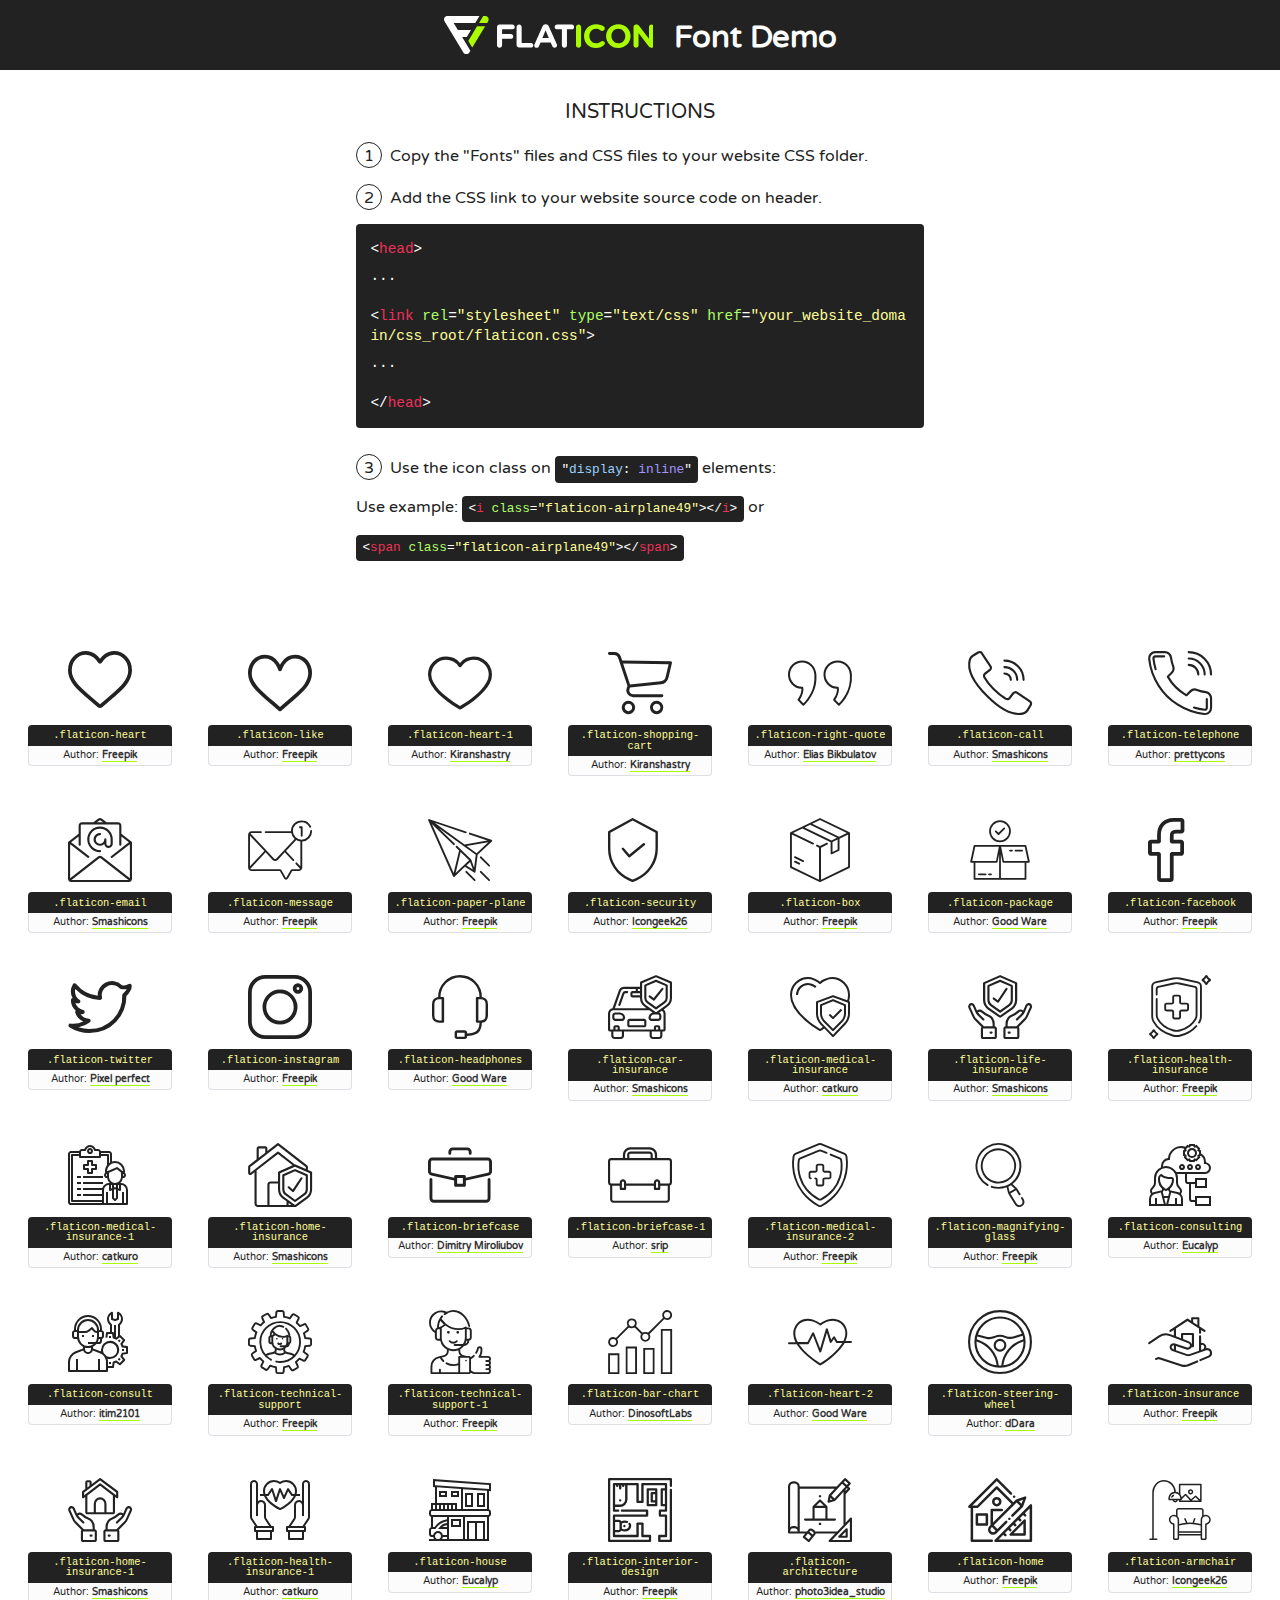
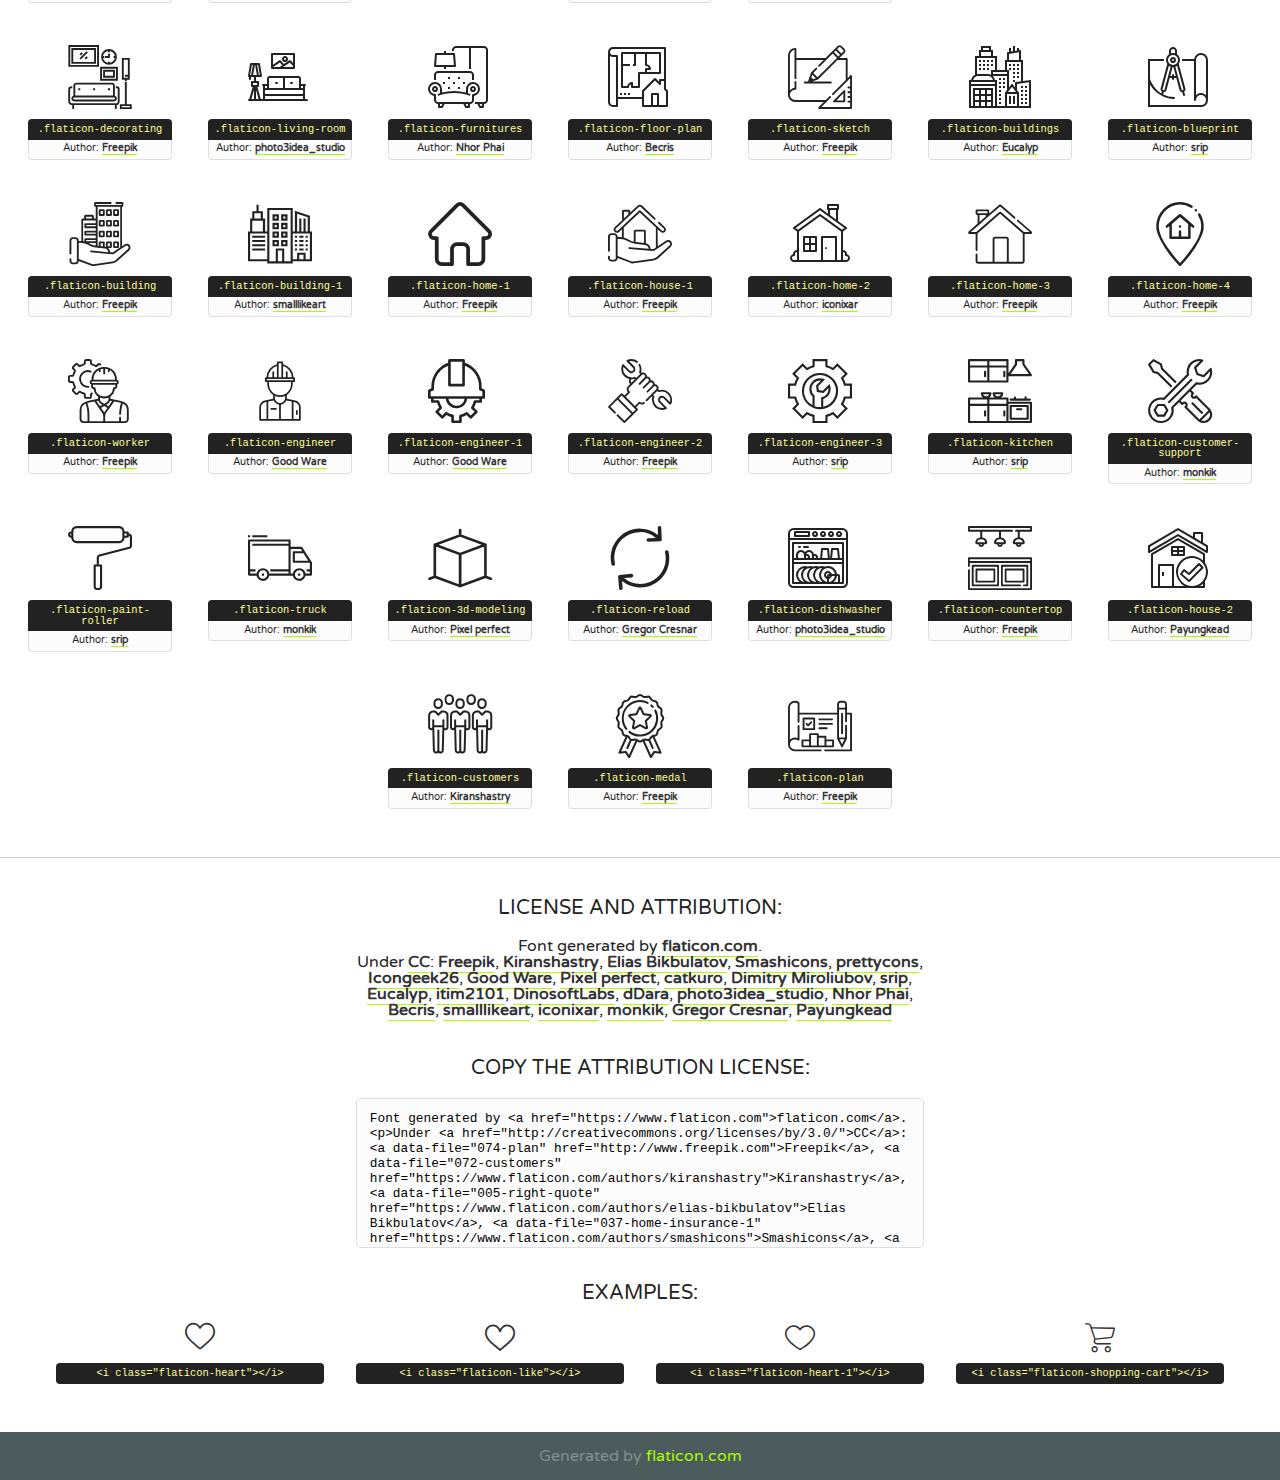
<file: assets/fonts/flaticon/flaticon.html>
<!DOCTYPE html>
<!--
  Flaticon icon font: Flaticon
  Creation date: 30/11/2021 12:19
-->
<html>
<!DOCTYPE html>
<html>

<head>
    <title>Flaticon WebFont</title>
    <link href="http://fonts.googleapis.com/css?family=Varela+Round" rel="stylesheet" type="text/css" />
    <link rel="stylesheet" type="text/css" href="flaticon.css">
    <meta charset="UTF-8">
    <style>
    html, body, div, span, applet, object, iframe,
    h1, h2, h3, h4, h5, h6, p, blockquote, pre,
    a, abbr, acronym, address, big, cite, code,
    del, dfn, em, img, ins, kbd, q, s, samp,
    small, strike, strong, sub, sup, tt, var,
    b, u, i, center,
    dl, dt, dd, ol, ul, li,
    fieldset, form, label, legend,
    table, caption, tbody, tfoot, thead, tr, th, td,
    article, aside, canvas, details, embed, 
    figure, figcaption, footer, header, hgroup, 
    menu, nav, output, ruby, section, summary,
    time, mark, audio, video {
        margin: 0;
        padding: 0;
        border: 0;
        font-size: 100%;
        font: inherit;
        vertical-align: baseline;
    }
    /* HTML5 display-role reset for older browsers */
    article, aside, details, figcaption, figure, 
    footer, header, hgroup, menu, nav, section {
        display: block;
    }
    body {
        line-height: 1;
    }
    ol, ul {
        list-style: none;
    }
    blockquote, q {
        quotes: none;
    }
    blockquote:before, blockquote:after,
    q:before, q:after {
        content: '';
        content: none;
    }
    table {
        border-collapse: collapse;
        border-spacing: 0;
    }
    body {
        font-family: 'Varela Round', Helvetica, Arial, sans-serif;
        font-size: 16px;
        color: #222;
    }
    a {
        color: #333;
        border-bottom: 1px solid #a9fd00;
        font-weight: bold;
        text-decoration: none;
    }
    * {
        -moz-box-sizing: border-box;
        -webkit-box-sizing: border-box;
        box-sizing: border-box;
        margin: 0;
        padding: 0;
    }
    [class^="flaticon-"]:before, [class*=" flaticon-"]:before, [class^="flaticon-"]:after, [class*=" flaticon-"]:after {
        font-family: Flaticon;
        font-size: 30px;
        font-style: normal;
        margin-left: 20px;
        color: #333;
    }
    .wrapper {
        max-width: 600px;
        margin: auto;
        padding: 0 1em;
    }
    .title {
        font-size: 1.25em;
        text-align: center;
        margin-bottom: 1em;
        text-transform: uppercase;
    }
    header {
        text-align: center;
        background-color: #222;
        color: #fff;
        padding: 1em;
    }
    header .logo {
        width: 210px;
        height: 38px;
        display: inline-block;
        vertical-align: middle;
        margin-right: 1em;
        border: none;
    }
    header strong {
        font-size: 1.95em;
        font-weight: bold;
        vertical-align: middle;
        margin-top: 5px;
        display: inline-block;
    }
    .demo {
        margin: 2em auto;
        line-height: 1.25em;
    }
    .demo ul li {
        margin-bottom: 1em;
    }
    .demo ul li .num {
        color: #222;
        border-radius: 20px;
        display: inline-block;
        width: 26px;
        padding: 3px;
        height: 26px;
        text-align: center;
        margin-right: 0.5em;
        border: 1px solid #222;
    }
    .demo ul li code {
        background-color: #222;
        border-radius: 4px;
        padding: 0.25em 0.5em;
        display: inline-block;
        color: #fff;
        font-family: Consolas,Monaco,Lucida Console,Liberation Mono,DejaVu Sans Mono,Bitstream Vera Sans Mono,Courier New, monospace;
        font-weight: lighter;
        margin-top: 1em;
        font-size: 0.8em;
        word-break: break-all;
    }
    .demo ul li code.big {
        padding: 1em;
        font-size: 0.9em;
    }
    .demo ul li code .red {
        color: #EF3159;
    }
    .demo ul li code .green {
        color: #ACFF65;
    }
    .demo ul li code .yellow {
        color: #FFFF99;
    }
    .demo ul li code .blue {
        color: #99D3FF;
    }
    .demo ul li code .purple {
        color: #A295FF;
    }
    .demo ul li code .dots {
        margin-top: 0.5em;
        display: block;
    }
    #glyphs {
        border-bottom: 1px solid #ccc;
        padding: 2em 0;
        text-align: center;
    }
    .glyph {
        display: inline-block;
        width: 9em;
        margin: 1em;
        text-align: center;
        vertical-align: top;
        background: #FFF;
    }
    .glyph .glyph-icon {
        padding: 10px;
        display: block;
        font-family:"Flaticon";
        font-size: 64px;
        line-height: 1;
    }
    .glyph .glyph-icon:before {
        font-size: 64px;
        color: #222;
        margin-left: 0;
    }
    .class-name {
        font-size: 0.65em;
        background-color: #222;
        color: #fff;
        border-radius: 4px 4px 0 0;
        padding: 0.5em;
        color: #FFFF99;
        font-family: Consolas,Monaco,Lucida Console,Liberation Mono,DejaVu Sans Mono,Bitstream Vera Sans Mono,Courier New, monospace;
    }
    .author-name {
        font-size: 0.6em;
        background-color: #fcfcfd;
        border: 1px solid #DEDEE4;
        border-top: 0;
        border-radius: 0 0 4px 4px;
        padding: 0.5em;
    }
    .class-name:last-child {
        font-size: 10px;
        color:#888;
    }
    .class-name:last-child a {
        font-size: 10px;
        color:#555;
    }
    .class-name:last-child a:hover {
        color:#a9fd00;
    }
    .glyph > input {
        display: block;
        width: 100px;
        margin: 5px auto;
        text-align: center;
        font-size: 12px;
        cursor: text;
    }
    .glyph > input.icon-input {
        font-family:"Flaticon";
        font-size: 16px;
        margin-bottom: 10px;
    }
    .attribution .title {
        margin-top: 2em;
    }
    .attribution textarea {
        background-color: #fcfcfd;
        padding: 1em;
        border: none;
        box-shadow: none;
        border: 1px solid #DEDEE4;
        border-radius: 4px;
        resize: none;
        width: 100%;
        height: 150px;
        font-size: 0.8em;
        font-family: Consolas,Monaco,Lucida Console,Liberation Mono,DejaVu Sans Mono,Bitstream Vera Sans Mono,Courier New, monospace;
        -webkit-appearance: none;
    }
    .iconsuse {
        margin: 2em auto;
        text-align: center;
        max-width: 1200px;
    }
    .iconsuse:after {
        content: '';
        display: table;
        clear: both;
    }
    .iconsuse .image {
        float: left;
        width: 25%;
        padding: 0 1em;
    }
    .iconsuse .image p {
        margin-bottom: 1em;
    }
    .iconsuse .image span {
        display: block;
        font-size: 0.65em;
        background-color: #222;
        color: #fff;
        border-radius: 4px;
        padding: 0.5em;
        color: #FFFF99;
        margin-top: 1em;
        font-family: Consolas,Monaco,Lucida Console,Liberation Mono,DejaVu Sans Mono,Bitstream Vera Sans Mono,Courier New, monospace;
    }
    #footer {
        text-align: center;
        background-color: #4C5B5C;
        color: #7c9192;
        padding: 1em;
    }
    #footer a {
        border: none;
        color: #a9fd00;
        font-weight: normal;
    }
    @media (max-width: 960px) {
        .iconsuse .image {
            width: 50%;
        }
    }
    @media (max-width: 560px) {
        .iconsuse .image {
            width: 100%;
        }
    }
    </style>
</head>

<body class="characters-off">

    <header>
        <a href="https://www.flaticon.com" target="_blank" class="logo">
            <svg version="1.1" xmlns="http://www.w3.org/2000/svg" xmlns:xlink="http://www.w3.org/1999/xlink" xmlns:a="http://ns.adobe.com/AdobeSVGViewerExtensions/3.0/" viewBox="0 0 560.875 102.036" enable-background="new 0 0 560.875 102.036" xml:space="preserve">
                <defs>
                </defs>
                <g>
                    <g class="letters">
                        <path fill="#ffffff" d="M141.596,29.675c0-3.777,2.985-6.767,6.764-6.767h34.438c3.426,0,6.15,2.728,6.15,6.15
                        c0,3.43-2.724,6.149-6.15,6.149h-27.674v13.091h23.719c3.429,0,6.151,2.724,6.151,6.15c0,3.43-2.723,6.149-6.151,6.149h-23.719
                        v17.574c0,3.773-2.986,6.761-6.764,6.761c-3.779,0-6.764-2.989-6.764-6.761V29.675z"></path>
                        <path fill="#ffffff" d="M193.844,29.149c0-3.781,2.985-6.767,6.764-6.767c3.776,0,6.763,2.985,6.763,6.767v42.957h25.039
                        c3.426,0,6.149,2.726,6.149,6.153c0,3.425-2.723,6.15-6.149,6.15h-31.802c-3.779,0-6.764-2.986-6.764-6.768V29.149z"></path>
                        <path fill="#ffffff" d="M241.891,75.71l21.438-48.407c1.492-3.341,4.215-5.357,7.906-5.357h0.792
                        c3.686,0,6.323,2.017,7.815,5.357l21.439,48.407c0.436,0.967,0.701,1.845,0.701,2.723c0,3.602-2.809,6.501-6.414,6.501
                        c-3.161,0-5.269-1.845-6.499-4.655l-4.132-9.661h-27.059l-4.301,10.102c-1.144,2.631-3.426,4.214-6.237,4.214
                        c-3.517,0-6.24-2.81-6.24-6.325C241.1,77.64,241.451,76.677,241.891,75.71z M279.932,58.666l-8.521-20.297l-8.526,20.297H279.932
                        z"></path>
                        <path fill="#ffffff" d="M314.864,35.387H301.86c-3.429,0-6.239-2.813-6.239-6.238c0-3.429,2.811-6.24,6.239-6.24h39.533
                        c3.426,0,6.237,2.811,6.237,6.24c0,3.425-2.811,6.238-6.237,6.238h-13.001v42.785c0,3.773-2.99,6.761-6.764,6.761
                        c-3.779,0-6.764-2.989-6.764-6.761V35.387z"></path>
                        <path fill="#A9FD00" d="M352.615,29.149c0-3.781,2.985-6.767,6.767-6.767c3.774,0,6.761,2.985,6.761,6.767v49.024
                        c0,3.773-2.987,6.761-6.761,6.761c-3.781,0-6.767-2.989-6.767-6.761V29.149z"></path>
                        <path fill="#A9FD00" d="M374.132,53.836v-0.179c0-17.481,13.178-31.801,32.065-31.801c9.22,0,15.459,2.458,20.557,6.238
                        c1.402,1.054,2.637,2.985,2.637,5.357c0,3.692-2.985,6.59-6.681,6.59c-1.845,0-3.071-0.702-4.044-1.319
                        c-3.776-2.813-7.729-4.393-12.562-4.393c-10.364,0-17.831,8.611-17.831,19.154v0.173c0,10.542,7.291,19.329,17.831,19.329
                        c5.715,0,9.492-1.756,13.359-4.834c1.049-0.874,2.458-1.491,4.039-1.491c3.429,0,6.325,2.813,6.325,6.236
                        c0,2.106-1.056,3.78-2.282,4.834c-5.539,4.834-12.036,7.733-21.878,7.733C387.572,85.464,374.132,71.493,374.132,53.836z"></path>
                        <path fill="#A9FD00" d="M433.009,53.836v-0.179c0-17.481,13.79-31.801,32.766-31.801c18.981,0,32.592,14.143,32.592,31.628v0.173
                        c0,17.483-13.785,31.807-32.769,31.807C446.625,85.464,433.009,71.32,433.009,53.836z M484.224,53.836v-0.179
                        c0-10.539-7.725-19.326-18.626-19.326c-10.893,0-18.449,8.611-18.449,19.154v0.173c0,10.542,7.73,19.329,18.626,19.329
                        C476.676,72.986,484.224,64.378,484.224,53.836z"></path>
                        <path fill="#A9FD00" d="M506.233,29.321c0-3.774,2.99-6.763,6.767-6.763h1.401c3.252,0,5.183,1.583,7.029,3.953l26.093,34.265
                        V29.059c0-3.692,2.99-6.677,6.681-6.677c3.683,0,6.671,2.985,6.671,6.677v48.934c0,3.78-2.987,6.765-6.764,6.765h-0.436
                        c-3.257,0-5.188-1.581-7.034-3.953l-27.056-35.492v32.944c0,3.687-2.985,6.676-6.678,6.676c-3.683,0-6.673-2.989-6.673-6.676
                        V29.321z"></path>
                    </g>
                    <g class="insignia">
                        <path fill="#ffffff" d="M48.372,56.137h12.517l11.156-18.537H37.186L25.688,18.539h57.825L94.668,0H9.271
                        C5.925,0,2.842,1.801,1.198,4.716c-1.644,2.907-1.593,6.482,0.134,9.343l50.38,83.501c1.678,2.781,4.689,4.476,7.938,4.476
                        c3.246,0,6.257-1.695,7.935-4.476l2.898-4.804L48.372,56.137z"></path>
                        <g class="i">
                            <path fill="#A9FD00" d="M93.575,18.539h0.031v0.004l21.652,0.004l2.705-4.488c1.727-2.861,1.778-6.436,0.133-9.343
                            C116.454,1.801,113.371,0,110.026,0h-5.294L93.575,18.539z"></path>
                            <polygon fill="#A9FD00" points="88.291,27.356 64.725,66.486 75.519,84.404 109.942,27.356"></polygon>
                        </g>
                    </g>
                </g>
            </svg>
        </a>
        <strong>Font Demo</strong>
    </header>


    <section class="demo wrapper">

        <p class="title">Instructions</p>

        <ul>
            <li>
                <span class="num">1</span>Copy the "Fonts" files and CSS files to your website CSS folder.
            </li>
            <li>
                <span class="num">2</span>Add the CSS link to your website source code on header.
                <code class="big">
                    &lt;<span class="red">head</span>&gt;
                    <br/><span class="dots">...</span>
                    <br/>&lt;<span class="red">link</span> <span class="green">rel</span>=<span class="yellow">"stylesheet"</span> <span class="green">type</span>=<span class="yellow">"text/css"</span> <span class="green">href</span>=<span class="yellow">"your_website_domain/css_root/flaticon.css"</span>&gt;
                    <br/><span class="dots">...</span>
                    <br/>&lt;/<span class="red">head</span>&gt;
                </code>
            </li>

            <li>
                <p>
                    <span class="num">3</span>Use the icon class on <code>"<span class="blue">display</span>:<span class="purple"> inline</span>"</code> elements:
                    <br />
                    Use example: <code>&lt;<span class="red">i</span> <span class="green">class</span>=<span class="yellow">&quot;flaticon-airplane49&quot;</span>&gt;&lt;/<span class="red">i</span>&gt;</code> or <code>&lt;<span class="red">span</span> <span class="green">class</span>=<span class="yellow">&quot;flaticon-airplane49&quot;</span>&gt;&lt;/<span class="red">span</span>&gt;</code>
            </li>
        </ul>

    </section>




   <section id="glyphs">          
    
      
        <div class="glyph"><div class="glyph-icon flaticon-heart"></div>
            <div class="class-name">.flaticon-heart</div>
            <div class="author-name">Author: <a data-file="001-heart" href="http://www.freepik.com">Freepik</a> </div> 
        </div>        
        
        <div class="glyph"><div class="glyph-icon flaticon-like"></div>
            <div class="class-name">.flaticon-like</div>
            <div class="author-name">Author: <a data-file="002-like" href="http://www.freepik.com">Freepik</a> </div> 
        </div>        
        
        <div class="glyph"><div class="glyph-icon flaticon-heart-1"></div>
            <div class="class-name">.flaticon-heart-1</div>
            <div class="author-name">Author: <a data-file="003-heart-1" href="https://www.flaticon.com/authors/kiranshastry">Kiranshastry</a> </div> 
        </div>        
        
        <div class="glyph"><div class="glyph-icon flaticon-shopping-cart"></div>
            <div class="class-name">.flaticon-shopping-cart</div>
            <div class="author-name">Author: <a data-file="004-shopping-cart" href="https://www.flaticon.com/authors/kiranshastry">Kiranshastry</a> </div> 
        </div>        
        
        <div class="glyph"><div class="glyph-icon flaticon-right-quote"></div>
            <div class="class-name">.flaticon-right-quote</div>
            <div class="author-name">Author: <a data-file="005-right-quote" href="https://www.flaticon.com/authors/elias-bikbulatov">Elias Bikbulatov</a> </div> 
        </div>        
        
        <div class="glyph"><div class="glyph-icon flaticon-call"></div>
            <div class="class-name">.flaticon-call</div>
            <div class="author-name">Author: <a data-file="006-call" href="https://www.flaticon.com/authors/smashicons">Smashicons</a> </div> 
        </div>        
        
        <div class="glyph"><div class="glyph-icon flaticon-telephone"></div>
            <div class="class-name">.flaticon-telephone</div>
            <div class="author-name">Author: <a data-file="007-telephone" href="https://www.flaticon.com/authors/prettycons">prettycons</a> </div> 
        </div>        
        
        <div class="glyph"><div class="glyph-icon flaticon-email"></div>
            <div class="class-name">.flaticon-email</div>
            <div class="author-name">Author: <a data-file="008-email" href="https://www.flaticon.com/authors/smashicons">Smashicons</a> </div> 
        </div>        
        
        <div class="glyph"><div class="glyph-icon flaticon-message"></div>
            <div class="class-name">.flaticon-message</div>
            <div class="author-name">Author: <a data-file="009-message" href="http://www.freepik.com">Freepik</a> </div> 
        </div>        
        
        <div class="glyph"><div class="glyph-icon flaticon-paper-plane"></div>
            <div class="class-name">.flaticon-paper-plane</div>
            <div class="author-name">Author: <a data-file="010-paper-plane" href="http://www.freepik.com">Freepik</a> </div> 
        </div>        
        
        <div class="glyph"><div class="glyph-icon flaticon-security"></div>
            <div class="class-name">.flaticon-security</div>
            <div class="author-name">Author: <a data-file="011-security" href="https://www.flaticon.com/authors/icongeek26">Icongeek26</a> </div> 
        </div>        
        
        <div class="glyph"><div class="glyph-icon flaticon-box"></div>
            <div class="class-name">.flaticon-box</div>
            <div class="author-name">Author: <a data-file="012-box" href="http://www.freepik.com">Freepik</a> </div> 
        </div>        
        
        <div class="glyph"><div class="glyph-icon flaticon-package"></div>
            <div class="class-name">.flaticon-package</div>
            <div class="author-name">Author: <a data-file="013-package" href="https://www.flaticon.com/authors/good-ware">Good Ware</a> </div> 
        </div>        
        
        <div class="glyph"><div class="glyph-icon flaticon-facebook"></div>
            <div class="class-name">.flaticon-facebook</div>
            <div class="author-name">Author: <a data-file="014-facebook" href="http://www.freepik.com">Freepik</a> </div> 
        </div>        
        
        <div class="glyph"><div class="glyph-icon flaticon-twitter"></div>
            <div class="class-name">.flaticon-twitter</div>
            <div class="author-name">Author: <a data-file="015-twitter" href="https://www.flaticon.com/authors/pixel-perfect">Pixel perfect</a> </div> 
        </div>        
        
        <div class="glyph"><div class="glyph-icon flaticon-instagram"></div>
            <div class="class-name">.flaticon-instagram</div>
            <div class="author-name">Author: <a data-file="016-instagram" href="http://www.freepik.com">Freepik</a> </div> 
        </div>        
        
        <div class="glyph"><div class="glyph-icon flaticon-headphones"></div>
            <div class="class-name">.flaticon-headphones</div>
            <div class="author-name">Author: <a data-file="017-headphones" href="https://www.flaticon.com/authors/good-ware">Good Ware</a> </div> 
        </div>        
        
        <div class="glyph"><div class="glyph-icon flaticon-car-insurance"></div>
            <div class="class-name">.flaticon-car-insurance</div>
            <div class="author-name">Author: <a data-file="019-car-insurance" href="https://www.flaticon.com/authors/smashicons">Smashicons</a> </div> 
        </div>        
        
        <div class="glyph"><div class="glyph-icon flaticon-medical-insurance"></div>
            <div class="class-name">.flaticon-medical-insurance</div>
            <div class="author-name">Author: <a data-file="020-medical-insurance" href="https://www.flaticon.com/authors/catkuro">catkuro</a> </div> 
        </div>        
        
        <div class="glyph"><div class="glyph-icon flaticon-life-insurance"></div>
            <div class="class-name">.flaticon-life-insurance</div>
            <div class="author-name">Author: <a data-file="021-life-insurance" href="https://www.flaticon.com/authors/smashicons">Smashicons</a> </div> 
        </div>        
        
        <div class="glyph"><div class="glyph-icon flaticon-health-insurance"></div>
            <div class="class-name">.flaticon-health-insurance</div>
            <div class="author-name">Author: <a data-file="022-health-insurance" href="http://www.freepik.com">Freepik</a> </div> 
        </div>        
        
        <div class="glyph"><div class="glyph-icon flaticon-medical-insurance-1"></div>
            <div class="class-name">.flaticon-medical-insurance-1</div>
            <div class="author-name">Author: <a data-file="023-medical-insurance-1" href="https://www.flaticon.com/authors/catkuro">catkuro</a> </div> 
        </div>        
        
        <div class="glyph"><div class="glyph-icon flaticon-home-insurance"></div>
            <div class="class-name">.flaticon-home-insurance</div>
            <div class="author-name">Author: <a data-file="024-home-insurance" href="https://www.flaticon.com/authors/smashicons">Smashicons</a> </div> 
        </div>        
        
        <div class="glyph"><div class="glyph-icon flaticon-briefcase"></div>
            <div class="class-name">.flaticon-briefcase</div>
            <div class="author-name">Author: <a data-file="025-briefcase" href="https://www.flaticon.com/authors/dimitry-miroliubov">Dimitry Miroliubov</a> </div> 
        </div>        
        
        <div class="glyph"><div class="glyph-icon flaticon-briefcase-1"></div>
            <div class="class-name">.flaticon-briefcase-1</div>
            <div class="author-name">Author: <a data-file="026-briefcase-1" href="https://www.flaticon.com/authors/srip">srip</a> </div> 
        </div>        
        
        <div class="glyph"><div class="glyph-icon flaticon-medical-insurance-2"></div>
            <div class="class-name">.flaticon-medical-insurance-2</div>
            <div class="author-name">Author: <a data-file="027-medical-insurance-2" href="http://www.freepik.com">Freepik</a> </div> 
        </div>        
        
        <div class="glyph"><div class="glyph-icon flaticon-magnifying-glass"></div>
            <div class="class-name">.flaticon-magnifying-glass</div>
            <div class="author-name">Author: <a data-file="028-magnifying-glass" href="http://www.freepik.com">Freepik</a> </div> 
        </div>        
        
        <div class="glyph"><div class="glyph-icon flaticon-consulting"></div>
            <div class="class-name">.flaticon-consulting</div>
            <div class="author-name">Author: <a data-file="029-consulting" href="https://www.flaticon.com/authors/eucalyp">Eucalyp</a> </div> 
        </div>        
        
        <div class="glyph"><div class="glyph-icon flaticon-consult"></div>
            <div class="class-name">.flaticon-consult</div>
            <div class="author-name">Author: <a data-file="030-consult" href="https://www.flaticon.com/authors/itim2101">itim2101</a> </div> 
        </div>        
        
        <div class="glyph"><div class="glyph-icon flaticon-technical-support"></div>
            <div class="class-name">.flaticon-technical-support</div>
            <div class="author-name">Author: <a data-file="031-technical-support" href="http://www.freepik.com">Freepik</a> </div> 
        </div>        
        
        <div class="glyph"><div class="glyph-icon flaticon-technical-support-1"></div>
            <div class="class-name">.flaticon-technical-support-1</div>
            <div class="author-name">Author: <a data-file="032-technical-support-1" href="http://www.freepik.com">Freepik</a> </div> 
        </div>        
        
        <div class="glyph"><div class="glyph-icon flaticon-bar-chart"></div>
            <div class="class-name">.flaticon-bar-chart</div>
            <div class="author-name">Author: <a data-file="033-bar-chart" href="https://www.flaticon.com/authors/dinosoftlabs">DinosoftLabs</a> </div> 
        </div>        
        
        <div class="glyph"><div class="glyph-icon flaticon-heart-2"></div>
            <div class="class-name">.flaticon-heart-2</div>
            <div class="author-name">Author: <a data-file="034-heart-2" href="https://www.flaticon.com/authors/good-ware">Good Ware</a> </div> 
        </div>        
        
        <div class="glyph"><div class="glyph-icon flaticon-steering-wheel"></div>
            <div class="class-name">.flaticon-steering-wheel</div>
            <div class="author-name">Author: <a data-file="035-steering-wheel" href="https://www.flaticon.com/authors/ddara">dDara</a> </div> 
        </div>        
        
        <div class="glyph"><div class="glyph-icon flaticon-insurance"></div>
            <div class="class-name">.flaticon-insurance</div>
            <div class="author-name">Author: <a data-file="036-insurance" href="http://www.freepik.com">Freepik</a> </div> 
        </div>        
        
        <div class="glyph"><div class="glyph-icon flaticon-home-insurance-1"></div>
            <div class="class-name">.flaticon-home-insurance-1</div>
            <div class="author-name">Author: <a data-file="037-home-insurance-1" href="https://www.flaticon.com/authors/smashicons">Smashicons</a> </div> 
        </div>        
        
        <div class="glyph"><div class="glyph-icon flaticon-health-insurance-1"></div>
            <div class="class-name">.flaticon-health-insurance-1</div>
            <div class="author-name">Author: <a data-file="038-health-insurance-1" href="https://www.flaticon.com/authors/catkuro">catkuro</a> </div> 
        </div>        
        
        <div class="glyph"><div class="glyph-icon flaticon-house"></div>
            <div class="class-name">.flaticon-house</div>
            <div class="author-name">Author: <a data-file="039-house" href="https://www.flaticon.com/authors/eucalyp">Eucalyp</a> </div> 
        </div>        
        
        <div class="glyph"><div class="glyph-icon flaticon-interior-design"></div>
            <div class="class-name">.flaticon-interior-design</div>
            <div class="author-name">Author: <a data-file="040-interior-design" href="http://www.freepik.com">Freepik</a> </div> 
        </div>        
        
        <div class="glyph"><div class="glyph-icon flaticon-architecture"></div>
            <div class="class-name">.flaticon-architecture</div>
            <div class="author-name">Author: <a data-file="041-architecture" href="https://www.flaticon.com/authors/photo3idea-studio">photo3idea_studio</a> </div> 
        </div>        
        
        <div class="glyph"><div class="glyph-icon flaticon-home"></div>
            <div class="class-name">.flaticon-home</div>
            <div class="author-name">Author: <a data-file="042-home" href="http://www.freepik.com">Freepik</a> </div> 
        </div>        
        
        <div class="glyph"><div class="glyph-icon flaticon-armchair"></div>
            <div class="class-name">.flaticon-armchair</div>
            <div class="author-name">Author: <a data-file="043-armchair" href="https://www.flaticon.com/authors/icongeek26">Icongeek26</a> </div> 
        </div>        
        
        <div class="glyph"><div class="glyph-icon flaticon-decorating"></div>
            <div class="class-name">.flaticon-decorating</div>
            <div class="author-name">Author: <a data-file="044-decorating" href="http://www.freepik.com">Freepik</a> </div> 
        </div>        
        
        <div class="glyph"><div class="glyph-icon flaticon-living-room"></div>
            <div class="class-name">.flaticon-living-room</div>
            <div class="author-name">Author: <a data-file="045-living-room" href="https://www.flaticon.com/authors/photo3idea-studio">photo3idea_studio</a> </div> 
        </div>        
        
        <div class="glyph"><div class="glyph-icon flaticon-furnitures"></div>
            <div class="class-name">.flaticon-furnitures</div>
            <div class="author-name">Author: <a data-file="046-furnitures" href="https://www.flaticon.com/authors/nhor-phai">Nhor Phai</a> </div> 
        </div>        
        
        <div class="glyph"><div class="glyph-icon flaticon-floor-plan"></div>
            <div class="class-name">.flaticon-floor-plan</div>
            <div class="author-name">Author: <a data-file="047-floor-plan" href="https://www.flaticon.com/authors/becris">Becris</a> </div> 
        </div>        
        
        <div class="glyph"><div class="glyph-icon flaticon-sketch"></div>
            <div class="class-name">.flaticon-sketch</div>
            <div class="author-name">Author: <a data-file="048-sketch" href="http://www.freepik.com">Freepik</a> </div> 
        </div>        
        
        <div class="glyph"><div class="glyph-icon flaticon-buildings"></div>
            <div class="class-name">.flaticon-buildings</div>
            <div class="author-name">Author: <a data-file="049-buildings" href="https://www.flaticon.com/authors/eucalyp">Eucalyp</a> </div> 
        </div>        
        
        <div class="glyph"><div class="glyph-icon flaticon-blueprint"></div>
            <div class="class-name">.flaticon-blueprint</div>
            <div class="author-name">Author: <a data-file="050-blueprint" href="https://www.flaticon.com/authors/srip">srip</a> </div> 
        </div>        
        
        <div class="glyph"><div class="glyph-icon flaticon-building"></div>
            <div class="class-name">.flaticon-building</div>
            <div class="author-name">Author: <a data-file="051-building" href="http://www.freepik.com">Freepik</a> </div> 
        </div>        
        
        <div class="glyph"><div class="glyph-icon flaticon-building-1"></div>
            <div class="class-name">.flaticon-building-1</div>
            <div class="author-name">Author: <a data-file="052-building-1" href="https://www.flaticon.com/authors/smalllikeart">smalllikeart</a> </div> 
        </div>        
        
        <div class="glyph"><div class="glyph-icon flaticon-home-1"></div>
            <div class="class-name">.flaticon-home-1</div>
            <div class="author-name">Author: <a data-file="053-home-1" href="http://www.freepik.com">Freepik</a> </div> 
        </div>        
        
        <div class="glyph"><div class="glyph-icon flaticon-house-1"></div>
            <div class="class-name">.flaticon-house-1</div>
            <div class="author-name">Author: <a data-file="054-house-1" href="http://www.freepik.com">Freepik</a> </div> 
        </div>        
        
        <div class="glyph"><div class="glyph-icon flaticon-home-2"></div>
            <div class="class-name">.flaticon-home-2</div>
            <div class="author-name">Author: <a data-file="055-home-2" href="https://www.flaticon.com/authors/iconixar">iconixar</a> </div> 
        </div>        
        
        <div class="glyph"><div class="glyph-icon flaticon-home-3"></div>
            <div class="class-name">.flaticon-home-3</div>
            <div class="author-name">Author: <a data-file="056-home-3" href="http://www.freepik.com">Freepik</a> </div> 
        </div>        
        
        <div class="glyph"><div class="glyph-icon flaticon-home-4"></div>
            <div class="class-name">.flaticon-home-4</div>
            <div class="author-name">Author: <a data-file="057-home-4" href="http://www.freepik.com">Freepik</a> </div> 
        </div>        
        
        <div class="glyph"><div class="glyph-icon flaticon-worker"></div>
            <div class="class-name">.flaticon-worker</div>
            <div class="author-name">Author: <a data-file="058-worker" href="http://www.freepik.com">Freepik</a> </div> 
        </div>        
        
        <div class="glyph"><div class="glyph-icon flaticon-engineer"></div>
            <div class="class-name">.flaticon-engineer</div>
            <div class="author-name">Author: <a data-file="059-engineer" href="https://www.flaticon.com/authors/good-ware">Good Ware</a> </div> 
        </div>        
        
        <div class="glyph"><div class="glyph-icon flaticon-engineer-1"></div>
            <div class="class-name">.flaticon-engineer-1</div>
            <div class="author-name">Author: <a data-file="060-engineer-1" href="https://www.flaticon.com/authors/good-ware">Good Ware</a> </div> 
        </div>        
        
        <div class="glyph"><div class="glyph-icon flaticon-engineer-2"></div>
            <div class="class-name">.flaticon-engineer-2</div>
            <div class="author-name">Author: <a data-file="061-engineer-2" href="http://www.freepik.com">Freepik</a> </div> 
        </div>        
        
        <div class="glyph"><div class="glyph-icon flaticon-engineer-3"></div>
            <div class="class-name">.flaticon-engineer-3</div>
            <div class="author-name">Author: <a data-file="062-engineer-3" href="https://www.flaticon.com/authors/srip">srip</a> </div> 
        </div>        
        
        <div class="glyph"><div class="glyph-icon flaticon-kitchen"></div>
            <div class="class-name">.flaticon-kitchen</div>
            <div class="author-name">Author: <a data-file="063-kitchen" href="https://www.flaticon.com/authors/srip">srip</a> </div> 
        </div>        
        
        <div class="glyph"><div class="glyph-icon flaticon-customer-support"></div>
            <div class="class-name">.flaticon-customer-support</div>
            <div class="author-name">Author: <a data-file="064-customer-support" href="https://www.flaticon.com/authors/monkik">monkik</a> </div> 
        </div>        
        
        <div class="glyph"><div class="glyph-icon flaticon-paint-roller"></div>
            <div class="class-name">.flaticon-paint-roller</div>
            <div class="author-name">Author: <a data-file="065-paint-roller" href="https://www.flaticon.com/authors/srip">srip</a> </div> 
        </div>        
        
        <div class="glyph"><div class="glyph-icon flaticon-truck"></div>
            <div class="class-name">.flaticon-truck</div>
            <div class="author-name">Author: <a data-file="066-truck" href="https://www.flaticon.com/authors/monkik">monkik</a> </div> 
        </div>        
        
        <div class="glyph"><div class="glyph-icon flaticon-3d-modeling"></div>
            <div class="class-name">.flaticon-3d-modeling</div>
            <div class="author-name">Author: <a data-file="067-3d-modeling" href="https://www.flaticon.com/authors/pixel-perfect">Pixel perfect</a> </div> 
        </div>        
        
        <div class="glyph"><div class="glyph-icon flaticon-reload"></div>
            <div class="class-name">.flaticon-reload</div>
            <div class="author-name">Author: <a data-file="068-reload" href="https://www.flaticon.com/authors/gregor-cresnar">Gregor Cresnar</a> </div> 
        </div>        
        
        <div class="glyph"><div class="glyph-icon flaticon-dishwasher"></div>
            <div class="class-name">.flaticon-dishwasher</div>
            <div class="author-name">Author: <a data-file="069-dishwasher" href="https://www.flaticon.com/authors/photo3idea-studio">photo3idea_studio</a> </div> 
        </div>        
        
        <div class="glyph"><div class="glyph-icon flaticon-countertop"></div>
            <div class="class-name">.flaticon-countertop</div>
            <div class="author-name">Author: <a data-file="070-countertop" href="http://www.freepik.com">Freepik</a> </div> 
        </div>        
        
        <div class="glyph"><div class="glyph-icon flaticon-house-2"></div>
            <div class="class-name">.flaticon-house-2</div>
            <div class="author-name">Author: <a data-file="071-house-2" href="https://www.flaticon.com/authors/payungkead">Payungkead</a> </div> 
        </div>        
        
        <div class="glyph"><div class="glyph-icon flaticon-customers"></div>
            <div class="class-name">.flaticon-customers</div>
            <div class="author-name">Author: <a data-file="072-customers" href="https://www.flaticon.com/authors/kiranshastry">Kiranshastry</a> </div> 
        </div>        
        
        <div class="glyph"><div class="glyph-icon flaticon-medal"></div>
            <div class="class-name">.flaticon-medal</div>
            <div class="author-name">Author: <a data-file="073-medal" href="http://www.freepik.com">Freepik</a> </div> 
        </div>        
        
        <div class="glyph"><div class="glyph-icon flaticon-plan"></div>
            <div class="class-name">.flaticon-plan</div>
            <div class="author-name">Author: <a data-file="074-plan" href="http://www.freepik.com">Freepik</a> </div> 
        </div>        
        

    </section>



    <section class="attribution wrapper"   style="text-align:center;">

      <div class="title">License and attribution:</div><div class="attrDiv">Font generated by <a href="https://www.flaticon.com">flaticon.com</a>. <div><p>Under <a href="http://creativecommons.org/licenses/by/3.0/">CC</a>: <a data-file="074-plan" href="http://www.freepik.com">Freepik</a>, <a data-file="072-customers" href="https://www.flaticon.com/authors/kiranshastry">Kiranshastry</a>, <a data-file="005-right-quote" href="https://www.flaticon.com/authors/elias-bikbulatov">Elias Bikbulatov</a>, <a data-file="037-home-insurance-1" href="https://www.flaticon.com/authors/smashicons">Smashicons</a>, <a data-file="007-telephone" href="https://www.flaticon.com/authors/prettycons">prettycons</a>, <a data-file="043-armchair" href="https://www.flaticon.com/authors/icongeek26">Icongeek26</a>, <a data-file="060-engineer-1" href="https://www.flaticon.com/authors/good-ware">Good Ware</a>, <a data-file="067-3d-modeling" href="https://www.flaticon.com/authors/pixel-perfect">Pixel perfect</a>, <a data-file="038-health-insurance-1" href="https://www.flaticon.com/authors/catkuro">catkuro</a>, <a data-file="025-briefcase" href="https://www.flaticon.com/authors/dimitry-miroliubov">Dimitry Miroliubov</a>, <a data-file="065-paint-roller" href="https://www.flaticon.com/authors/srip">srip</a>, <a data-file="049-buildings" href="https://www.flaticon.com/authors/eucalyp">Eucalyp</a>, <a data-file="030-consult" href="https://www.flaticon.com/authors/itim2101">itim2101</a>, <a data-file="033-bar-chart" href="https://www.flaticon.com/authors/dinosoftlabs">DinosoftLabs</a>, <a data-file="035-steering-wheel" href="https://www.flaticon.com/authors/ddara">dDara</a>, <a data-file="069-dishwasher" href="https://www.flaticon.com/authors/photo3idea-studio">photo3idea_studio</a>, <a data-file="046-furnitures" href="https://www.flaticon.com/authors/nhor-phai">Nhor Phai</a>, <a data-file="047-floor-plan" href="https://www.flaticon.com/authors/becris">Becris</a>, <a data-file="052-building-1" href="https://www.flaticon.com/authors/smalllikeart">smalllikeart</a>, <a data-file="055-home-2" href="https://www.flaticon.com/authors/iconixar">iconixar</a>, <a data-file="066-truck" href="https://www.flaticon.com/authors/monkik">monkik</a>, <a data-file="068-reload" href="https://www.flaticon.com/authors/gregor-cresnar">Gregor Cresnar</a>, <a data-file="071-house-2" href="https://www.flaticon.com/authors/payungkead">Payungkead</a></p>  </div>
      </div>
      <div class="title">Copy the Attribution License:</div>

    <textarea onclick="this.focus();this.select();">Font generated by &lt;a href=&quot;https://www.flaticon.com&quot;&gt;flaticon.com&lt;/a&gt;. <p>Under <a href="http://creativecommons.org/licenses/by/3.0/">CC</a>: <a data-file="074-plan" href="http://www.freepik.com">Freepik</a>, <a data-file="072-customers" href="https://www.flaticon.com/authors/kiranshastry">Kiranshastry</a>, <a data-file="005-right-quote" href="https://www.flaticon.com/authors/elias-bikbulatov">Elias Bikbulatov</a>, <a data-file="037-home-insurance-1" href="https://www.flaticon.com/authors/smashicons">Smashicons</a>, <a data-file="007-telephone" href="https://www.flaticon.com/authors/prettycons">prettycons</a>, <a data-file="043-armchair" href="https://www.flaticon.com/authors/icongeek26">Icongeek26</a>, <a data-file="060-engineer-1" href="https://www.flaticon.com/authors/good-ware">Good Ware</a>, <a data-file="067-3d-modeling" href="https://www.flaticon.com/authors/pixel-perfect">Pixel perfect</a>, <a data-file="038-health-insurance-1" href="https://www.flaticon.com/authors/catkuro">catkuro</a>, <a data-file="025-briefcase" href="https://www.flaticon.com/authors/dimitry-miroliubov">Dimitry Miroliubov</a>, <a data-file="065-paint-roller" href="https://www.flaticon.com/authors/srip">srip</a>, <a data-file="049-buildings" href="https://www.flaticon.com/authors/eucalyp">Eucalyp</a>, <a data-file="030-consult" href="https://www.flaticon.com/authors/itim2101">itim2101</a>, <a data-file="033-bar-chart" href="https://www.flaticon.com/authors/dinosoftlabs">DinosoftLabs</a>, <a data-file="035-steering-wheel" href="https://www.flaticon.com/authors/ddara">dDara</a>, <a data-file="069-dishwasher" href="https://www.flaticon.com/authors/photo3idea-studio">photo3idea_studio</a>, <a data-file="046-furnitures" href="https://www.flaticon.com/authors/nhor-phai">Nhor Phai</a>, <a data-file="047-floor-plan" href="https://www.flaticon.com/authors/becris">Becris</a>, <a data-file="052-building-1" href="https://www.flaticon.com/authors/smalllikeart">smalllikeart</a>, <a data-file="055-home-2" href="https://www.flaticon.com/authors/iconixar">iconixar</a>, <a data-file="066-truck" href="https://www.flaticon.com/authors/monkik">monkik</a>, <a data-file="068-reload" href="https://www.flaticon.com/authors/gregor-cresnar">Gregor Cresnar</a>, <a data-file="071-house-2" href="https://www.flaticon.com/authors/payungkead">Payungkead</a></p>  
     </textarea>

    </section>

    <section class="iconsuse">

          <div class="title">Examples:</div>            
             
            <div class="image">
                <p>
                    <i class="glyph-icon flaticon-heart"></i> 
                    <span>&lt;i class=&quot;flaticon-heart&quot;&gt;&lt;/i&gt;</span>
                </p>
            </div>
            
            <div class="image">
                <p>
                    <i class="glyph-icon flaticon-like"></i> 
                    <span>&lt;i class=&quot;flaticon-like&quot;&gt;&lt;/i&gt;</span>
                </p>
            </div>
            
            <div class="image">
                <p>
                    <i class="glyph-icon flaticon-heart-1"></i> 
                    <span>&lt;i class=&quot;flaticon-heart-1&quot;&gt;&lt;/i&gt;</span>
                </p>
            </div>
            
            <div class="image">
                <p>
                    <i class="glyph-icon flaticon-shopping-cart"></i> 
                    <span>&lt;i class=&quot;flaticon-shopping-cart&quot;&gt;&lt;/i&gt;</span>
                </p>
            </div>
                       
        </div>
                            
    </section>

<div id="footer">
    <div>Generated by <a href="https://www.flaticon.com">flaticon.com</a>
    </div>
</div>



</body>
</html>
</file>
<file: assets/fonts/flaticon/flaticon.css>
/*
  	Flaticon icon font: Flaticon
  	Creation date: 30/11/2021 12:19
  	*/

@font-face {
  font-family: "Flaticon";
  src: url("./Flaticon.eot");
  src: url("./Flaticon.eot?#iefix") format("embedded-opentype"),
       url("./Flaticon.woff2") format("woff2"),
       url("./Flaticon.woff") format("woff"),
       url("./Flaticon.ttf") format("truetype"),
       url("./Flaticon.svg#Flaticon") format("svg");
  font-weight: normal;
  font-style: normal;
}

@media screen and (-webkit-min-device-pixel-ratio:0) {
  @font-face {
    font-family: "Flaticon";
    src: url("./Flaticon.svg#Flaticon") format("svg");
  }
}

[class^="flaticon-"]:before, [class*=" flaticon-"]:before,
[class^="flaticon-"]:after, [class*=" flaticon-"]:after {   
  font-family: Flaticon;
font-style: normal;
}

.flaticon-heart:before { content: "\f100"; }
.flaticon-like:before { content: "\f101"; }
.flaticon-heart-1:before { content: "\f102"; }
.flaticon-shopping-cart:before { content: "\f103"; }
.flaticon-right-quote:before { content: "\f104"; }
.flaticon-call:before { content: "\f105"; }
.flaticon-telephone:before { content: "\f106"; }
.flaticon-email:before { content: "\f107"; }
.flaticon-message:before { content: "\f108"; }
.flaticon-paper-plane:before { content: "\f109"; }
.flaticon-security:before { content: "\f10a"; }
.flaticon-box:before { content: "\f10b"; }
.flaticon-package:before { content: "\f10c"; }
.flaticon-facebook:before { content: "\f10d"; }
.flaticon-twitter:before { content: "\f10e"; }
.flaticon-instagram:before { content: "\f10f"; }
.flaticon-headphones:before { content: "\f110"; }
.flaticon-car-insurance:before { content: "\f111"; }
.flaticon-medical-insurance:before { content: "\f112"; }
.flaticon-life-insurance:before { content: "\f113"; }
.flaticon-health-insurance:before { content: "\f114"; }
.flaticon-medical-insurance-1:before { content: "\f115"; }
.flaticon-home-insurance:before { content: "\f116"; }
.flaticon-briefcase:before { content: "\f117"; }
.flaticon-briefcase-1:before { content: "\f118"; }
.flaticon-medical-insurance-2:before { content: "\f119"; }
.flaticon-magnifying-glass:before { content: "\f11a"; }
.flaticon-consulting:before { content: "\f11b"; }
.flaticon-consult:before { content: "\f11c"; }
.flaticon-technical-support:before { content: "\f11d"; }
.flaticon-technical-support-1:before { content: "\f11e"; }
.flaticon-bar-chart:before { content: "\f11f"; }
.flaticon-heart-2:before { content: "\f120"; }
.flaticon-steering-wheel:before { content: "\f121"; }
.flaticon-insurance:before { content: "\f122"; }
.flaticon-home-insurance-1:before { content: "\f123"; }
.flaticon-health-insurance-1:before { content: "\f124"; }
.flaticon-house:before { content: "\f125"; }


.flaticon-interior-design:before { content: "\f126"; }
.flaticon-architecture:before { content: "\f127"; }
.flaticon-home:before { content: "\f128"; }
.flaticon-armchair:before { content: "\f129"; }
.flaticon-decorating:before { content: "\f12a"; }
.flaticon-living-room:before { content: "\f12b"; }
.flaticon-furnitures:before { content: "\f12c"; }
.flaticon-floor-plan:before { content: "\f12d"; }
.flaticon-sketch:before { content: "\f12e"; }
.flaticon-buildings:before { content: "\f12f"; }
.flaticon-blueprint:before { content: "\f130"; }
.flaticon-building:before { content: "\f131"; }
.flaticon-building-1:before { content: "\f132"; }
.flaticon-home-1:before { content: "\f133"; }
.flaticon-house-1:before { content: "\f134"; }
.flaticon-home-2:before { content: "\f135"; }
.flaticon-home-3:before { content: "\f136"; }
.flaticon-home-4:before { content: "\f137"; }
.flaticon-worker:before { content: "\f138"; }
.flaticon-engineer:before { content: "\f139"; }
.flaticon-engineer-1:before { content: "\f13a"; }
.flaticon-engineer-2:before { content: "\f13b"; }
.flaticon-engineer-3:before { content: "\f13c"; }


.flaticon-kitchen:before { content: "\f13d"; }
.flaticon-customer-support:before { content: "\f13e"; }
.flaticon-paint-roller:before { content: "\f13f"; }
.flaticon-truck:before { content: "\f140"; }
.flaticon-3d-modeling:before { content: "\f141"; }
.flaticon-reload:before { content: "\f142"; }
.flaticon-dishwasher:before { content: "\f143"; }
.flaticon-countertop:before { content: "\f144"; }
.flaticon-house-2:before { content: "\f145"; }
.flaticon-customers:before { content: "\f146"; }
.flaticon-medal:before { content: "\f147"; }
.flaticon-plan:before { content: "\f148"; }
</file>
